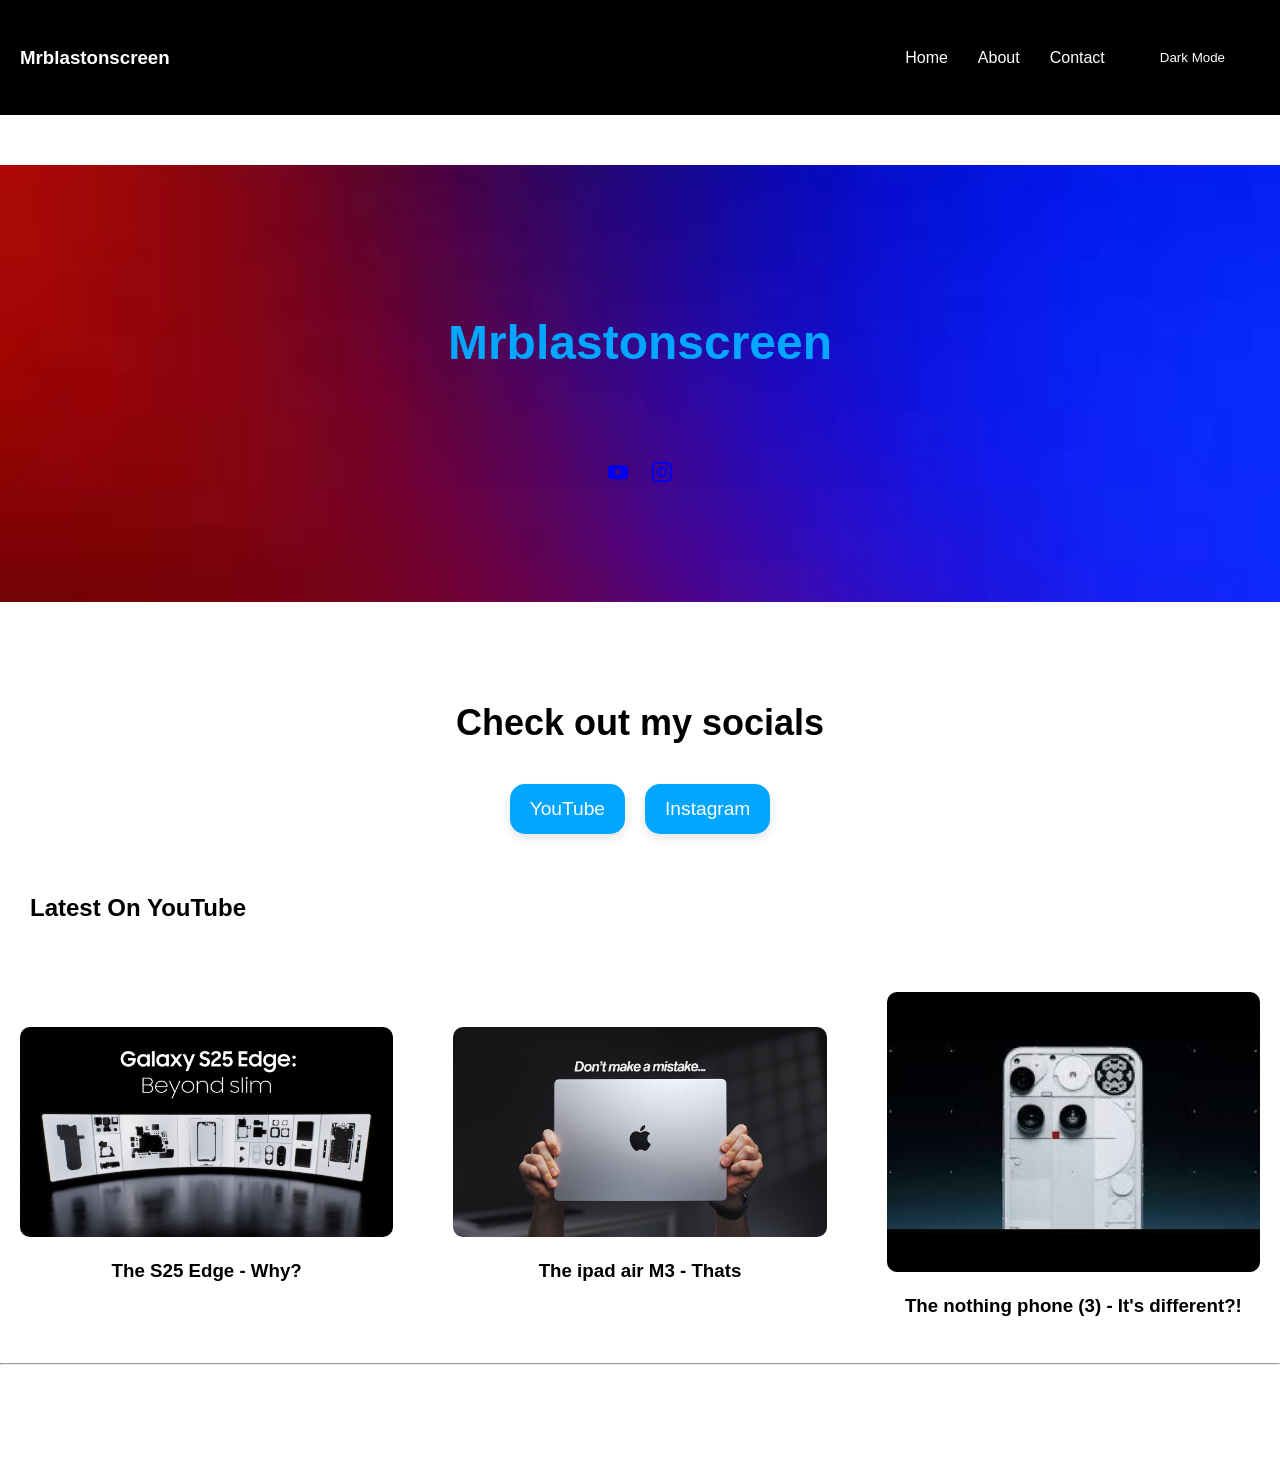
<file: index.html>
<!DOCTYPE html>
<html lang="en">
<head>
    <meta charset="UTF-8">
    <meta name="viewport" content="width=device-width, initial-scale=1.0">
    <title>Mr. Blast On Screen</title>
    <link rel="stylesheet" href="styles.css">
    <title>Mrblastonscreen</title>
</head>
<header>
    <div class="header-content">
        <nav>
            <h3 class="logo" style="display: inline;"><a href="https://www.youtube.com/channel/UCICQT1Vr2i-XYSI4wycRshg">Mrblastonscreen</a></h3>
            <div>

                    <nav class="navbar">
                    <!-- Hamburger button (shows only on mobile) -->
                    <button class="hamburger">&#9776;</button>

                    <!-- Your existing nav links -->
                    <ul class="nav-links">
                        <li><a href="/index.html">Home</a></li>
                        <li><a href="/about.html">About</a></li>
                        <li><a href="/contact.html">Contact</a></li>
                        <li><button id="theme-toggle">Dark Mode</button></li>
                    </ul>
                    </nav>
               
            </div>
        </nav>
        
    </div>

</header>

<body>
<div class="hero-container">
    <h1 id="herotitle">Mrblastonscreen</h1>
    
    <div class="hero__socials" style="color:#fbfbfb;">
    <ul class="hero__socials" style="padding-left: 0px;">
      <li class="hero__social-item youtube" style="color: white;">
        <a href="https://youtube.com/channel/UCICQT1Vr2i-XYSI4wycRshg" target="_blank" class="hero__social-link">
          <svg width="20" height="20" viewBox="0 0 20 20" fill="none" xmlns="http://www.w3.org/2000/svg" style="padding-right: 20px;">
            <path d="M16.7183 3.125H3.28167C1.4725 3.125 0 4.59833 0 6.4075V14.0083C0 15.8183 1.4725 17.2917 3.28167 17.2917H16.7192C18.5275 17.2917 20 15.8183 20 14.0083V6.4075C20 4.59833 18.5275 3.125 16.7183 3.125ZM13.7817 10.2342L8.14083 13.8433C8.0725 13.8867 7.99417 13.9092 7.91667 13.9092C7.8475 13.9092 7.77917 13.8917 7.71667 13.8575C7.58333 13.785 7.5 13.6442 7.5 13.4925V6.27417C7.5 6.12083 7.58333 5.98083 7.71667 5.9075C7.85083 5.835 8.01333 5.84083 8.14167 5.9225L13.7825 9.5325C13.9025 9.60917 13.975 9.74083 13.975 9.88333C13.9742 10.0258 13.9017 10.1575 13.7817 10.2342Z" fill="currentColor"></path>
          </svg>
         </a>
      </li>
   
        <li class="hero__social-item instagram">
         <a href="https://instagram.com/mrblastonscreen" target="_blank" class="hero__social-link">
           <svg width="20" height="20" viewBox="0 0 20 20" fill="none" xmlns="http://www.w3.org/2000/svg">
            <path fill-rule="evenodd" clip-rule="evenodd" d="M4.99525 0H15.0047C17.7635 0 20 2.23604 20 4.99525V15.0047C20 17.7635 17.764 20 15.0047 20H4.99525C2.23645 20 0 17.764 0 15.0047V4.99525C0 2.23645 2.23604 0 4.99525 0ZM2 15.0047C2 16.6592 3.34085 18 4.99525 18H15.0047C16.6592 18 18 16.6591 18 15.0047V4.99525C18 3.34078 16.6591 2 15.0047 2H4.99525C3.34078 2 2 3.34085 2 4.99525V15.0047ZM5 10C5 7.23858 7.23858 5 10 5C12.7614 5 15 7.23858 15 10C15 12.7614 12.7614 15 10 15C7.23858 15 5 12.7614 5 10ZM13 10C13 8.34315 11.6569 7 10 7C8.34315 7 7 8.34315 7 10C7 11.6569 8.34315 13 10 13C11.6569 13 13 11.6569 13 10ZM15 6C15.5523 6 16 5.55228 16 5C16 4.44772 15.5523 4 15 4C14.4477 4 14 4.44772 14 5C14 5.55228 14.4477 6 15 6Z" fill="currentColor"></path>
           </svg>
         </a>
        </li>
    </ul>


      </div>
</div>
    <div class="socials-container">

        <div class="socialstitle">
            <h2 >Check out my socials</h2>
        </div>

            <div class="socials-buttons">
                <button class="socialsbutton"><a href="https://www.youtube.com/channel/UCICQT1Vr2i-XYSI4wycRshg">YouTube</a></button>
                <button class="socialsbutton"><a href="https://www.instagram.com/mrblastonscreen/">Instagram</a></button>
        
            </div>
    </div>

<h2  id="youtube-feed">Latest On YouTube</h2>
<div class="youtube-container">
    <div class="youtube-video">
       <a href="https://www.youtube.com/watch?v=0UOycCeGUQY"><img class="youtube-thumbnail" src="images/hq720.jpg" alt="YouTube Video Thumbnail"></a>
       <h3>The S25 Edge - Why?</h3>
    </div>

    <div class="youtube-video">
       <a href="https://www.youtube.com/watch?v=te0K1dJdg0k"><img class="youtube-thumbnail" src="images/maxresdefault.jpg" alt="YouTube Video Thumbnail"></a>
       <h3>The ipad air M3 - Thats </h3>
    </div>

    <div class="youtube-video">
       <a href="https://www.youtube.com/watch?v=0UOycCeGUQY"><img class="youtube-thumbnail" src="images/thumbnail (1).jpeg" alt="YouTube Video Thumbnail"></a>
       <h3>The nothing phone (3) - It's different?!</h3>
    </div>

</div>

<script src="https://ajax.googleapis.com/ajax/libs/jquery/3.7.1/jquery.min.js"></script>
 <script src="index.js"></script>

</body>

<footer>
        <hr>
        <p> &copy; 2025 Mrblastonscreen </p>
        <p>All rights reserved</p>
        <p>Powered by LazerPro</p>
    </footer>
</html>
</file>
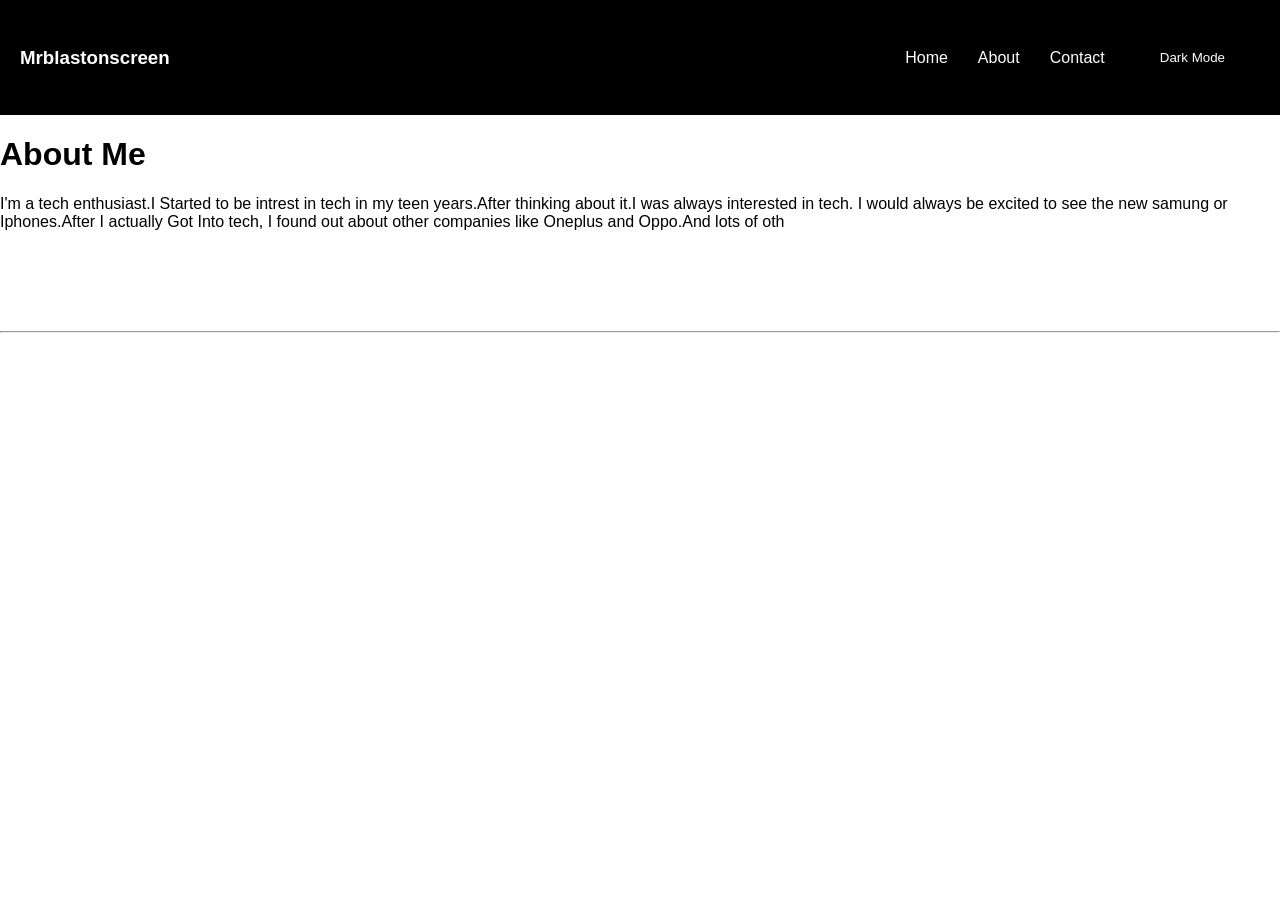
<file: about.html>
<!DOCTYPE html>
<html lang="en">
<head>
    <meta charset="UTF-8">
    <meta name="viewport" content="width=device-width, initial-scale=1.0">
    <title>Mr. Blast On Screen</title>
    <link rel="stylesheet" href="styles.css">
    <title>Mrblastonscreen</title>
</head>
<header>
    <div class="header-content">
        <nav>
            <h3 class="logo" style="display: inline;"><a href="https://www.youtube.com/channel/UCICQT1Vr2i-XYSI4wycRshg">Mrblastonscreen</a></h3>
            <div>
               <nav class="navbar">
                    <!-- Hamburger button (shows only on mobile) -->
                    <button class="hamburger">&#9776;</button>

                    <!-- Your existing nav links -->
                    <ul class="nav-links">
                        <li><a href="/index.html">Home</a></li>
                        <li><a href="/about.html">About</a></li>
                        <li><a href="/contact.html">Contact</a></li>
                        <li><button id="theme-toggle">Dark Mode</button></li>
                    </ul>
                </nav>
            </div>
        </nav>
        
    </div>

</header>

<body>

    <h1> About Me </h1>
    <p>I'm a tech enthusiast.I Started to be intrest in tech in my teen years.After thinking about it.I was always interested in tech. I would always be excited to see the new samung or Iphones.After I actually Got Into tech, I found out about other companies like Oneplus and Oppo.And lots of oth </p>


<script src="https://ajax.googleapis.com/ajax/libs/jquery/3.7.1/jquery.min.js"></script>
 <script src="index.js"></script>

</body>

<footer style="margin-top: 100px;">
        <hr>
        <p> &copy; 2025 Mrblastonscreen </p>
        <p>All rights reserved</p>
        <p>Powered by LazerPro</p>
</footer>

</html>
</file>
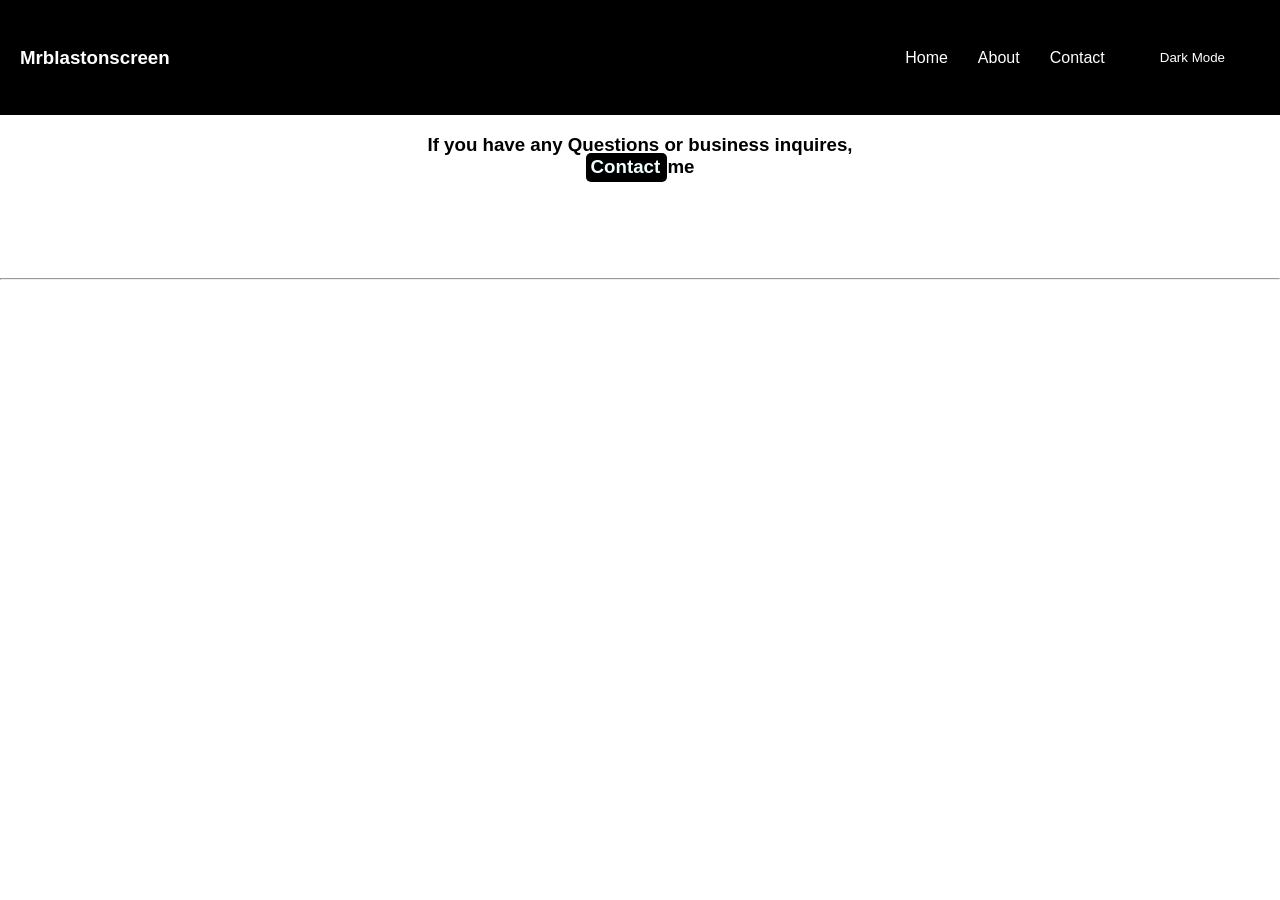
<file: contact.html>
<!DOCTYPE html>
<html lang="en">
<head>
    <meta charset="UTF-8">
    <meta name="viewport" content="width=device-width, initial-scale=1.0">
    <title>Mr. Blast On Screen</title>
    <link rel="stylesheet" href="styles.css">
    <title>Mrblastonscreen</title>
</head>
<header>
    <div class="header-content">
        <nav>
            <h3 class="logo" style="display: inline;"><a href="https://www.youtube.com/channel/UCICQT1Vr2i-XYSI4wycRshg">Mrblastonscreen</a></h3>
            <div>
               <nav class="navbar">
                    <!-- Hamburger button (shows only on mobile) -->
                    <button class="hamburger">&#9776;</button>

                    <!-- Your existing nav links -->
                    <ul class="nav-links">
                        <li><a href="/index.html">Home</a></li>
                        <li><a href="/about.html">About</a></li>
                        <li><a href="/contact.html">Contact</a></li>
                        <li><button id="theme-toggle">Dark Mode</button></li>
                    </ul>
                    </nav>
            </div>
        </nav>
        
    </div>

</header>

<body>


<h3 style="text-align: center;">If you have any Questions or business inquires, <br> <span style="color: white; background-color: black; padding-left: 5px; padding-top: 3px; padding-right: 2px; padding-bottom: 5px; border-radius: 5px;"><a href="https://mail.google.com/mail/u/0/#inbox?compose=DmwnWrRlQQFCZKVWFNJdSQqzjsqLkPVNglSXlFrkWwLZPNWCLdfdSdMdRzMQslVRjfPcLtSFQwNB" style="text-decoration: none; color: azure;"> Contact </a></span> me</h3>








<script src="https://ajax.googleapis.com/ajax/libs/jquery/3.7.1/jquery.min.js"></script>
 <script src="index.js"></script>

</body>

<footer style="margin-top: 100px;">
        <hr>
        <p> &copy; 2025 Mrblastonscreen </p>
        <p>All rights reserved</p>
        <p>Powered by LazerPro</p>
</footer>

</html>
</file>
<file: styles.css>
header {
    background-color: #000000;
    color: white;
    padding: 20px 0px;
    font-family: Arial;
}

nav {
    display: flex;
    align-items: center;
    justify-content: space-between;
    background-color: #000000;
    color: white;
    padding: 10px 20px;
}
nav h3 {
    margin: 0;
}

nav ul {
    list-style: none;
    padding: 0;
    margin: 0;
    display: flex;
    flex-direction: row;
    flex: 1;
}
nav ul li {
    display: flex;
    flex-direction: row;
    align-items: center;
    margin-right: auto;
}


nav ul li a:hover {
    color: #a8a7a7;
}

nav ul {
    display: flex;
    flex-direction: row;
    list-style: none;
    padding: 0;
    margin: 0;
}
nav ul li {
    display: flex;
    flex-direction: row;
    align-items: center;
    margin: 0 15px;
    position: relative;
}
nav ul li:last-child {
    margin-right: 0;
    justify-content: flex-end;
    align-items: center;
}

nav ul li a {
    color: white;
    text-decoration: none;
}

nav ul li a:hover {
    color: #a8a7a7;
}

.logo a {
    text-decoration: none;
    color: white;
}

footer {
    grid-column: 1 / -1;
    display: block;
}

footer p {
    margin: 0;
    padding: 10px 0;
    text-align: center;
    align-items: center;
    justify-content: center;
    font-size: 0.9em;
    color: rgb(255, 255, 255);
}

footer a {
    color: white;
    text-decoration: none;
}

.logo-image {
    width: 70px;
    height: 70px;
    margin-left: 70px;

}

body {
    font-family: Arial, sans-serif;
    margin: 0;
    padding: 0;  
    transition: background 0.3s, color 0.3s;
    background: white;
    color: black;
}


.socialscontainer {
    display: flex;
    flex-direction: row;
    align-items: center;
    margin-top: 50px;
}


.socialstitle {
    text-align: center;
    font-size: 1.5em;
    color: black;
    margin-top: 100px;
}

.socials-buttons {
    display: flex;
    flex-direction: row;
    justify-content: center;
    align-items: center;
    margin-top: 10px;
}


.socialsbutton {
    background-color: #00a6ff;
    color: white;
    border: none;
    padding: 10px 20px;
    font-size: 1.2em;
    cursor: pointer;
    border-radius: 15px;
    margin: 10px;
    height: 50px;
    display: flex;
    align-items: center;
    justify-content: center;
    box-shadow: 0 5px 10px rgba(0, 0, 0, 0.1);
}
.socialsbutton a {
    color: white;
    text-decoration: none;
}

#youtube-feed {
    margin-top: 50px;
    padding-left: 30px;
}
.youtube-container {
    display: grid;
    grid-template-columns: 1fr 1fr 1fr;
    gap: 20px;
    align-items: center;
    margin-top: 50px;
    
}

.youtube-video {
    text-align: center;
    padding: 20px;
    border-radius: 10px;
   
}
.youtube-thumbnail {
    width: 100%;
    height: auto;
    border-radius: 10px;
}

.hero-container {
    display: flex;
    flex-direction: column;
    align-items: center;
    justify-content: center;
    margin-top: 50px;
    background-image: url("images/download (6).jpeg");
    background-size: cover;
    background-position: center;
    padding-top: 100px;
    padding-bottom: 100px;
    flex: 1;
    overflow: visible;
    min-width: 100%;
}

#herotitle {
    word-break: break-word;
    overflow-wrap: break-word;
    font-size: 3em;
    max-width: 90vw;
    text-align: center;
    font-size: 3em;
    color: #00a6ff;
    margin-top: 50px;
}

.hero__socials{
    list-style: none;
    color: aliceblue;
    margin-top: 30px;
    justify-content: center;
    align-items: center;
}

.hero__socials li {
    color: white;
    display: inline-block;
    padding-left: 0px;
}


/* Dark mode body */
body.dark-mode {
  background: #000000;
  color: white;
}

/* Light mode button */
#theme-toggle {
  background: black;
  color: white;
  border: none;
  padding: 10px 15px 10px 15px;
  cursor: pointer;
  border-radius: 8px;
  transition: background 0.3s, color 0.3s;
  margin-left: 10px;
}

/* Dark mode button */
body.dark-mode #theme-toggle {
  background: #00b6f3;
  color: rgb(255, 255, 255);
  font-weight: bold;
}


@media (max-width: 768px) {
    body, header, .hero-container, .youtube-container, .socialscontainer, #youtube-feed, footer {
        width: 100vw;
        min-width: 100vw;
        max-width: 100vw;
        box-sizing: border-box;
        margin: 0;
        padding-left: 0;
        padding-right: 0;
    }
    nav {
        width: 100vw;
        min-width: 100vw;
        max-width: 100vw;
        box-sizing: border-box;
        margin: 0;
        padding-left: 0;
        padding-right: 0;
    }
    nav ul {
        flex-wrap: wrap;
        width: 100%;
        justify-content: space-between;
        display :inline-block;
       
    }
    nav ul li {
        flex: 1 1 0;
        min-width: 0;
        margin: 0 5px;
        text-align: center;
        box-sizing: border-box;
        padding-bottom: 10px;
        padding-right : 10px
    }
    nav ul li a {
        display: block;
        width: 100%;
        overflow: hidden;
        text-overflow: ellipsis;
        white-space: nowrap;
    }
    .youtube-container {
        grid-template-columns: 1fr;
        width: 100vw;
    }
    .hero-container {
        padding-top: 50px;
        padding-bottom: 50px;
        width: 100vw;
    }
    #herotitle {
        font-size: 2em;
        padding-left: 20px;
        padding-right: 20px;
        max-width: 100vw;
    }
    .socialstitle {
        font-size: 1.2em;
        max-width: 100vw;
    }
    .socialscontainer {
        flex-direction: column;
        align-items: stretch;
        width: 100vw;
    }
    /* Keep .socials-buttons and .socialsbutton size unchanged */
    .socials-buttons, .socialsbutton {
        width: auto;
        min-width: unset;
        max-width: unset;
    }
    #youtube-feed {
        text-align: center;
        width: 100vw;
        padding-left: 16px;
        padding-right: 16px;
        padding-top: 16px;
        padding-bottom: 16px;
    }
    .logo-image {
        align-self: center;
    }
    footer {
        width: 100vw;
        max-width: 100vw;
        padding-left: 0;
        padding-right: 0;
    }

    .logo {
        margin-right: 0px;
        margin-left: 10px;
    }

}

@media (max-width: 768px) and (min-width: 319px) {
    body, header, .hero-container, .youtube-container, .socialscontainer, #youtube-feed, footer {
        width: 100vw;
        min-width: 100vw;
        max-width: 100vw;
        box-sizing: border-box;
        margin: 0;
        padding-left: 0;
        padding-right: 0;
    }
    nav {
        width: 100vw;
        min-width: 100vw;
        max-width: 100vw;
        box-sizing: border-box;
        margin: 0;
        padding-left: 0;
        padding-right: 0;
    }
    nav ul {
        flex-wrap: wrap;
        width: 100%;
        justify-content: space-between;
    }
    nav ul li {
        flex: 1 1 0;
        min-width: 0;
        margin: 0 5px;
        text-align: center;
        box-sizing: border-box;
    }
    nav ul li a {
        display: block;
        width: 100%;
        overflow: hidden;
        text-overflow: ellipsis;
        white-space: nowrap;
    }
    .youtube-container {
        grid-template-columns: 1fr;
        width: 100vw;
    }
    .hero-container {
        padding-top: 50px;
        padding-bottom: 50px;
        width: 100vw;
    }
    #herotitle {
        font-size: 2em;
        padding-left: 20px;
        padding-right: 20px;
        max-width: 100vw;
    }
    .socialstitle {
        font-size: 1.2em;
        max-width: 100vw;
    }
    .socialscontainer {
        flex-direction: column;
        align-items: stretch;
        width: 100vw;
    }
    /* Keep .socials-buttons and .socialsbutton size unchanged */
    .socials-buttons, .socialsbutton {
        width: auto;
        min-width: unset;
        max-width: unset;
    }
    #youtube-feed {
        text-align: center;
        width: 100vw;
        padding-left: 16px;
        padding-right: 16px;
        padding-top: 16px;
        padding-bottom: 16px;
    }
    .logo-image {
        margin-left: 10px;
    }
    footer {
        width: 100vw;
        max-width: 100vw;
        padding-left: 0;
        padding-right: 0;
    }

    #theme-toggle {
        margin-left: 0px;
    }
}


/* Navbar container */
.navbar {
  display: flex;
  justify-content: space-between;
  align-items: center;
  width: 100%;        /* keep it within the screen */
  overflow-x: hidden; /* prevent sideways scrolling */
  box-sizing: border-box;
}

/* Default nav links (desktop) */
.nav-links {
display: flex;
  flex: 1;            /* take up remaining space */
  flex-wrap: wrap;    /* wrap if too many links */
  margin: 0;
  padding: 0;
}

.nav-links a {
  color: white;
  text-decoration: none;

}
.nav-links a:hover {
  color: #a8a7a7;
}

/* Hamburger button */
.hamburger {
  font-size: 28px;
  background: none;
  border: none;
  color: white;
  cursor: pointer;
  display: none; /* hidden on desktop */
  z-index: 1001; /* ensure it's above other elements */
  position: absolute;
  top: 15p;
  right: 20px;
}

/* Mobile styles */
@media (max-width: 768px) {
  .hamburger {
    display: inline; /* show hamburger */
  }

  .nav-links {
    display: none; /* hide links by default */
    flex-direction: column;
    background: #000000;
    position: absolute;
    top: 100px;
    left: 0;
    width: 100%;
    padding-top: 70px;
  }

  .nav-links.show {
    display: flex; /* show when toggled */
  }

  .nav-links a {
    padding: 15px;

  }
}

#theme-toggle a:hover {
   color: #a8a7a7;
}
</file>
